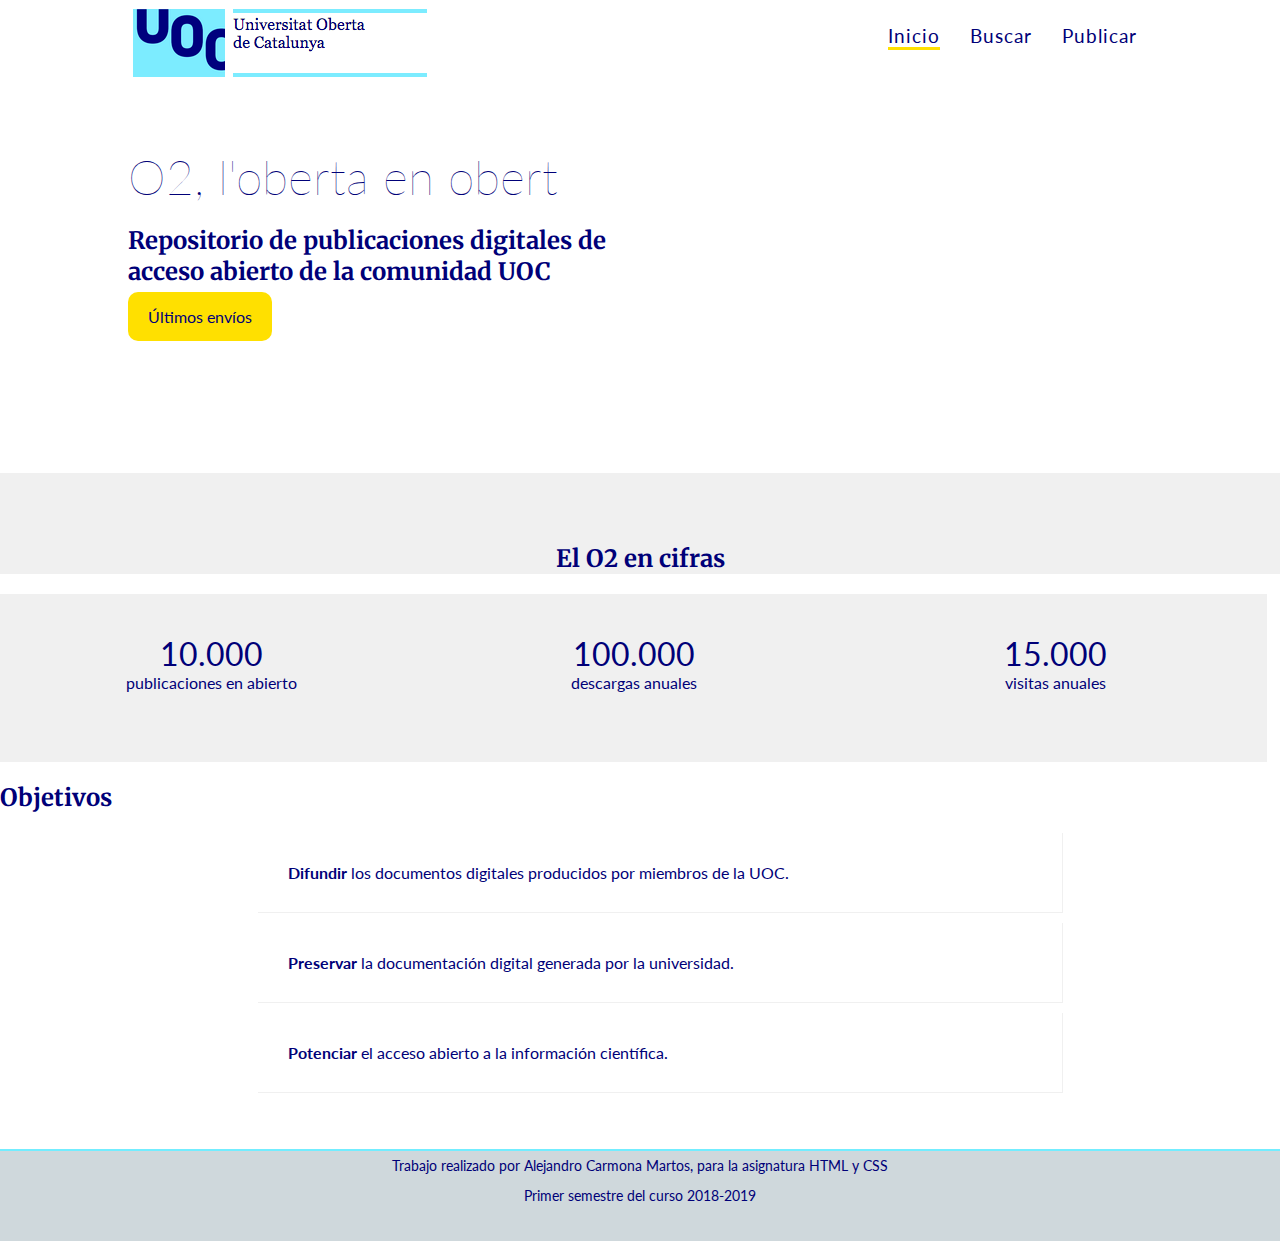
<file: index.html>
<!DOCTYPE html>
<html lang="es">
<head>
	<title>Inicio · PEC2 HTML y CSS</title>
	<meta charset="UTF-8">
	<link rel="stylesheet" href="https://use.fontawesome.com/releases/v5.4.1/css/all.css" integrity="sha384-5sAR7xN1Nv6T6+dT2mhtzEpVJvfS3NScPQTrOxhwjIuvcA67KV2R5Jz6kr4abQsz" crossorigin="anonymous">
	<link rel="stylesheet" type="text/css" href="css/estilos.css">
</head>
<body class="index">
	<header role="banner">
		<div>
			<a href="index.html"><img src="img/logo.png" alt="logotipo UOC"></a>
		</div>
		<nav>
			<ul>
				<li><a href="index.html" class="actual">Inicio</a></li>
				<li><a href="http://openaccess.uoc.edu/webapps/o2/?locale=es" target="_blank">Buscar</a></li>
				<li><a href="publicar.html">Publicar</a></li>
			</ul>
		</nav>
	</header>
	<main>
		<div class="clear"></div>
		<section class="inicioDestacado">
			<div>
				<h1 lang="ca">O2, l'oberta en obert </h1>
				<h2>Repositorio de publicaciones digitales de acceso abierto de la comunidad UOC</h2>
				<a href="ultimos-envios.html" class="boton">Últimos envíos</a>
			</div>
			<iframe title="El Acceso Abierto y el repositorio digital de la UOC" width="100%" height="315" src="https://www.youtube.com/embed/o2ZF15PyTZk" frameborder="0" allow="accelerometer; autoplay; encrypted-media; gyroscope; picture-in-picture" allowfullscreen></iframe>
		</section>
		<div class="clear"></div>
		<section class="inicioCifras">
			<h2>El O2 en cifras</h2>
			<div class="inicioCifrasColumnas">
				<div><i class="fas fa-newspaper" aria-hidden="true"></i>10.000 <span>publicaciones en abierto</span></div>
				<div><i class="fas fa-download" aria-hidden="true"></i>100.000 <span>descargas anuales</span></div>
				<div><i class="fas fa-users" aria-hidden="true"></i>15.000 <span>visitas anuales</span></div>
			</div>
		</section>
		<div class="clear"></div>
		<section class="inicioObjetivos">
			<h2>Objetivos</h2>
			<ul>
				<li><span>Difundir</span> los documentos digitales producidos por miembros de la UOC.</li>
				<li><span>Preservar</span> la documentación digital generada por la universidad.</li>
				<li><span>Potenciar</span> el acceso abierto a la información científica.</li>
			</ul>
		</section>
		<div class="clear"></div>
	</main>
	<footer role="contentinfo">
			<p>Trabajo realizado por Alejandro Carmona Martos, para la asignatura HTML y CSS</p>
			<p>Primer semestre del curso 2018-2019</p>		
	</footer>

</body>
</html>
</file>
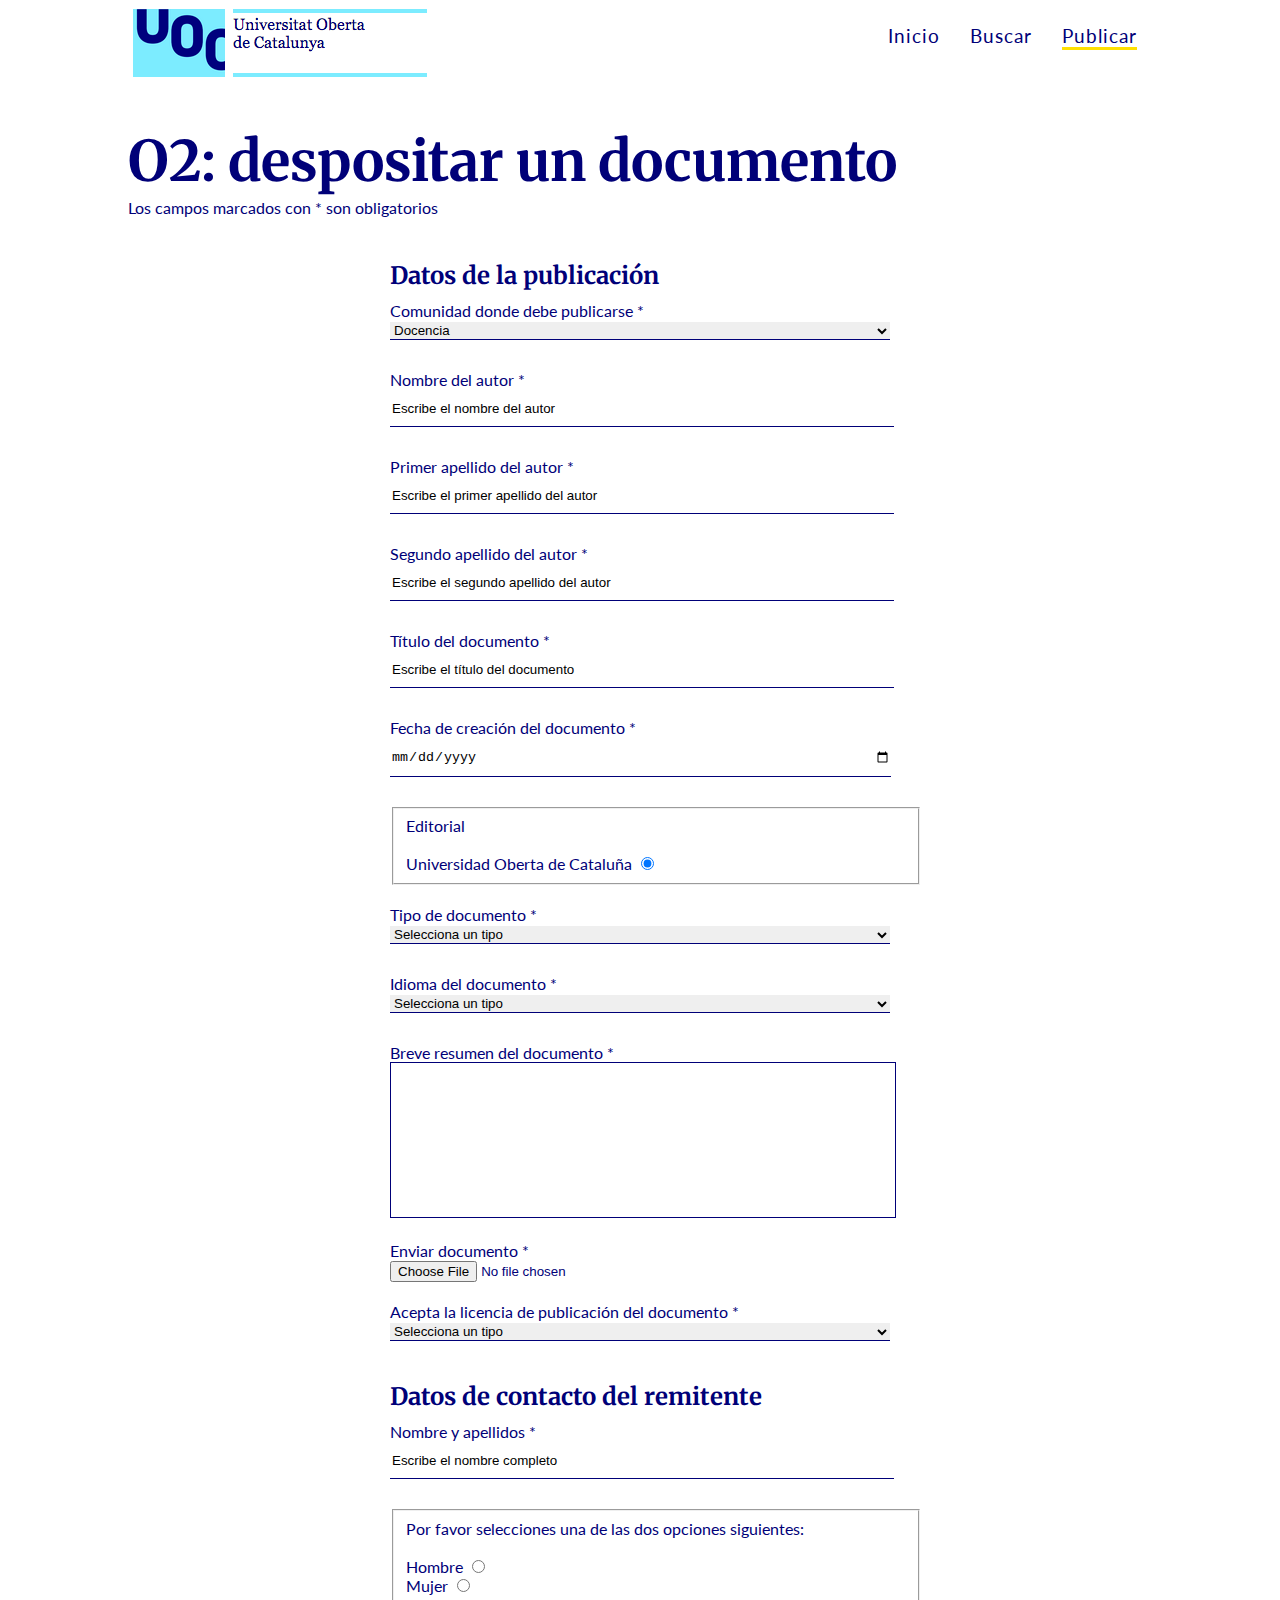
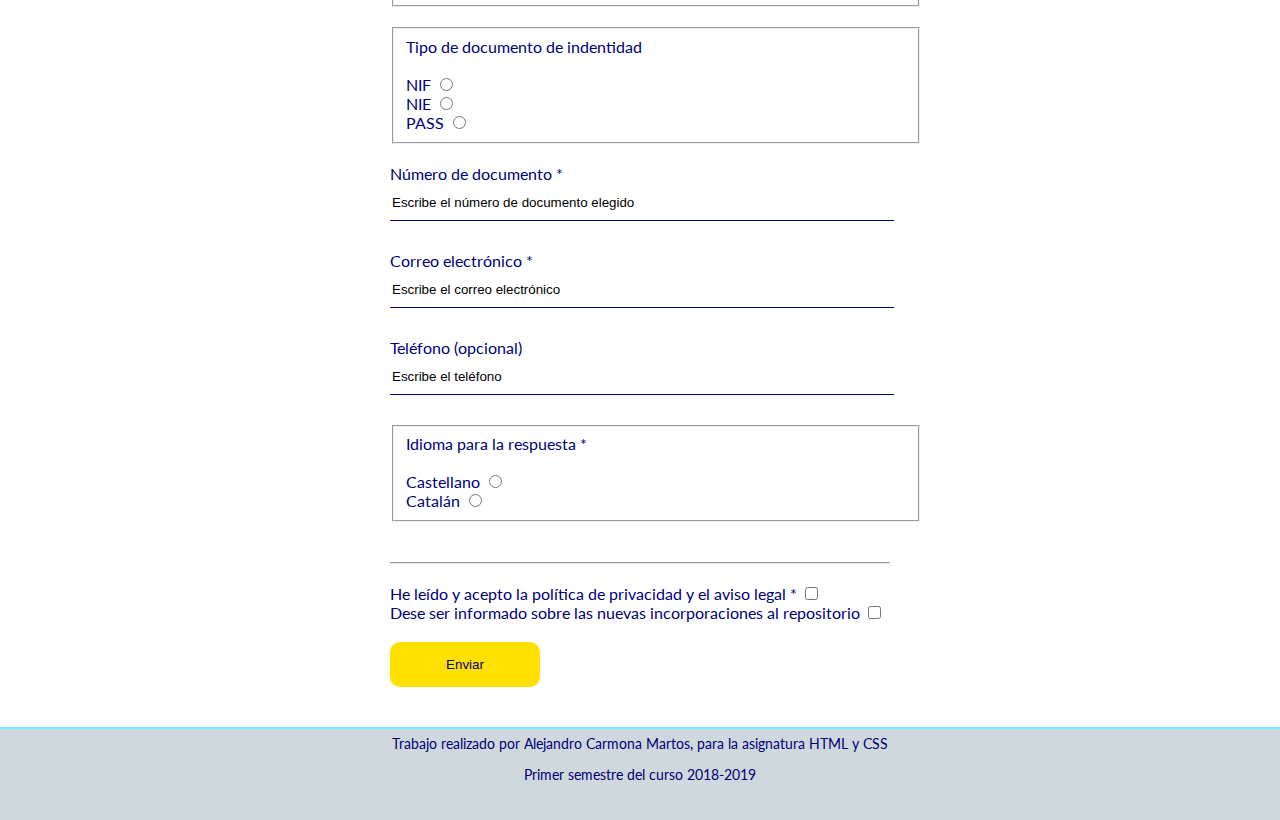
<file: publicar.html>
<!DOCTYPE html>
<html lang="es">
<head>
	<title>Despositar un documento · PEC2 HTML y CSS</title>
	<meta charset="UTF-8">
	<link rel="stylesheet" href="https://use.fontawesome.com/releases/v5.4.1/css/all.css" integrity="sha384-5sAR7xN1Nv6T6+dT2mhtzEpVJvfS3NScPQTrOxhwjIuvcA67KV2R5Jz6kr4abQsz" crossorigin="anonymous">
	<link rel="stylesheet" type="text/css" href="css/estilos.css">
</head>
<body class="publicar">
	<header role="banner">
		<div>
			<a href="index.html"><img src="img/logo.png" alt="logotipo UOC"></a>
		</div>
		<nav>
			<ul>
				<li><a href="index.html" >Inicio</a></li>
				<li><a href="http://openaccess.uoc.edu/webapps/o2/?locale=es" target="_blank">Buscar</a></li>
				<li><a href="publicar.html" class="actual">Publicar</a></li>
			</ul>
		</nav>
	</header>
	<main>
		<div class="clear"></div>
		<section class="publicarFormulario">
			<h1>O2: despositar un documento</h1>
			<p>Los campos marcados con * son obligatorios</p>
			<form>
				<h2>Datos de la publicación</h2>

				<label for="select">Comunidad donde debe publicarse *
					<select id="select">
						<optgroup label="select">
							<option value="docencia">Docencia</option>
							<option value="institucional">Institucional</option>
							<option value="investigacion">Investigación</option>
							<option value="datos">Datos</option>
						</optgroup>
					</select>
				</label>

				<label for="nombre-del-autor">Nombre del autor *
					<input type="text" name="nombre-del-autor" id="nombre-del-autor" placeholder="Escribe el nombre del autor" required pattern="[A-Za-z]+" minlength="2" maxlength="64">
				</label>

				<label for="primer-apellido-autor">Primer apellido del autor *
					<input type="text" name="primer-apellido-autor" id="primer-apellido-autor" placeholder="Escribe el primer apellido del autor" required pattern="[A-Za-z]+" minlength="2" maxlength="64">
				</label>

				<label for="segundo-apellido-autor">Segundo apellido del autor *
					<input type="text" name="segundo-apellido-autor" id="segundo-apellido-autor" placeholder="Escribe el segundo apellido del autor" required pattern="[A-Za-z]+" minlength="2" maxlength="64">
				</label>

				<label for="titulo-documento">Título del documento *
					<input type="text" name="titulo-documento" id="titulo-documento" placeholder="Escribe el título del documento" pattern="[A-Za-z]+" minlength="2" maxlength="64">
				</label>

				<label for="fecha-creacion-documento">Fecha de creación del documento *
					<input type="date" name="fecha-creacion-documento" id="fecha-creacion-documento" required>
				</label>


				<fieldset class="radio">
					<p>Editorial</p>
					<label for="editorial">Universidad Oberta de Cataluña
						<input type="radio" name="editorial" id="editorial" value="uoc" checked>
					</label>
				</fieldset>

				<label for="tipo-documento">Tipo de documento *
					<select id="tipo-documento">
						<optgroup label="tipo-documento">
							<option value="">Selecciona un tipo</option>
							<option value="articulo">Artículo</option>
							<option value="tfg">Trabajo fin de carrera</option>
							<option value="tfm">Trabajo fin de máster</option>
							<option value="tesis-doctoral">Tesis doctoral</option>
							<option value="libro">Libro</option>
							<option value="capitulo-o-parte-de-libro">Capítulo o parte de libro</option>
							<option value="revision">Revisión</option>
							<option value="Conferencia">Conferencia</option>
							<option value="clase">Clase</option>
							<option value="informe-investigacion">Informe investigación</option>
							<option value="informe-interno">Informe interno</option>
							<option value="hoja-informativa">Hoja informativa</option>
							<option value="documental">Documental</option>
						</optgroup>
					</select>
				</label>

				<label for="idioma-documento">Idioma del documento *
					<select id="idioma-documento">
						<optgroup label="idioma-documento">
							<option value="">Selecciona un tipo</option>
							<option value="castellano">Castellano</option>
							<option value="catalan">Catalán</option>
							<option value="ingles">Inglés</option>
							<option value="aleman">Alemán</option>
							<option value="france">Frances</option>
							<option value="italiano">Italiano</option>
							<option value="japones">Japonés</option>
							<option value="chino">Chino</option>
							<option value="otro">otro</option>
						</optgroup>
					</select>
				</label>

				<label for="resumen">Breve resumen del documento *
					<textarea name="resumen" id="resumen" cols="25" rows="3"></textarea>
				</label>

				<label for="enviar-documento">Enviar documento *
					<input type="file" name="enviar-documento" id="enviar-documento">
				</label>

				<label for="licencia">Acepta la licencia de publicación del documento *
					<select id="licencia">
						<optgroup label="licencia">
							<option value="">Selecciona un tipo</option>
							<option value="Reconocimiento-NoComercial-SinObraDerivada">Reconocimiento NoComercial-SinObraDerivada 3.0</option>
							<option value="reconocimiento-nocomercial-compartirigual">Reconocimiento -NoComercial-CompartirIgual 3.0</option>
							<option value="reconocimiento-sinobraderivada">Reconocimiento -SinObraDerivada 3.0 </option>
							<option value="reconocimiento-compartirigual">Reconocimiento -CompartirIgual 3.0</option>
							<option value="reconocimiento">Reconocimiento 3.0</option>
						</optgroup>
					</select></label>

				<h2>Datos de contacto del remitente</h2>
				<label for="nombre-completo">Nombre y apellidos *
					<input type="text" name="nombre-completo" id="nombre-completo" placeholder="Escribe el nombre completo">
				</label>

				<fieldset class="radio">
					<p>Por favor selecciones una de las dos opciones siguientes: </p>
					<div>
						<label for="hombre">Hombre
							<input type="radio" name="genero" id="hombre" value="hombre" >
						</label>
					</div>
					<div>
						<label for="mujer">Mujer
							<input type="radio" name="genero" id="mujer" value="mujer" >
						</label>
					</div>
				</fieldset>
				<fieldset class="radio">
					<p>Tipo de documento de indentidad </p>
					<div>
						<label for="nif">NIF
							<input type="radio" name="documento" id="nif" value="nif" >
						</label>
					</div>
					<div>
						<label for="nie">NIE
							<input type="radio" name="documento" id="nie" value="nie" >
						</label>
					</div>
					<div>
						<label for="pass">PASS
							<input type="radio" name="documento" id="pass" value="pass" >
						</label>
					</div>
				</fieldset>

				<label for="numero-documento">Número de documento *
					<input type="text" name="numero-documento" id="numero-documento" placeholder="Escribe el número de documento elegido" required pattern="[A-Za-z]+" minlength="2" maxlength="128">
				</label>

				<label for="email">Correo electrónico *
					<input type="email" name="email" id="email" placeholder="Escribe el correo electrónico" required>
				</label>

				<label for="telefono">Teléfono (opcional)
					<input type="tel" name="telefono" id="telefono" placeholder="Escribe el teléfono" pattern="[0-9]+" minlength="9" maxlength="10">
				</label>

				<fieldset class="radio">
					<p>Idioma para la respuesta *</p>
					<div>
						<label for="castellano">Castellano
							<input type="radio" name="idioma-respuesta" id="castellano" value="castellano" >
						</label>
					</div>
					<div>
						<label for="catalan">Catalán
							<input type="radio" name="idioma-respuesta" id="catalan" value="calatan" >
						</label>
					</div>
				</fieldset>
				<hr>

				<div>
					<label for="politica-de-privacidad">He leído y acepto la política de privacidad y el aviso legal *
						<input type="checkbox" name="politica-de-privacidad" id="politica-de-privacidad" required>
					</label>
				</div>

				<div>
					<label for="ser-informado">Dese ser informado sobre las nuevas incorporaciones al repositorio
						<input type="checkbox" name="ser-informado" id="ser-informado">
					</label>
				</div>

				<input type="submit" name="enviar" class="boton" role="button" value="Enviar">
			</form>

		</section>
		<div class="clear"></div>
	</main>
	<footer>
			<p>Trabajo realizado por Alejandro Carmona Martos, para la asignatura HTML y CSS</p>
			<p>Primer semestre del curso 2018-2019</p>		
	</footer>

</body>
</html>
</file>
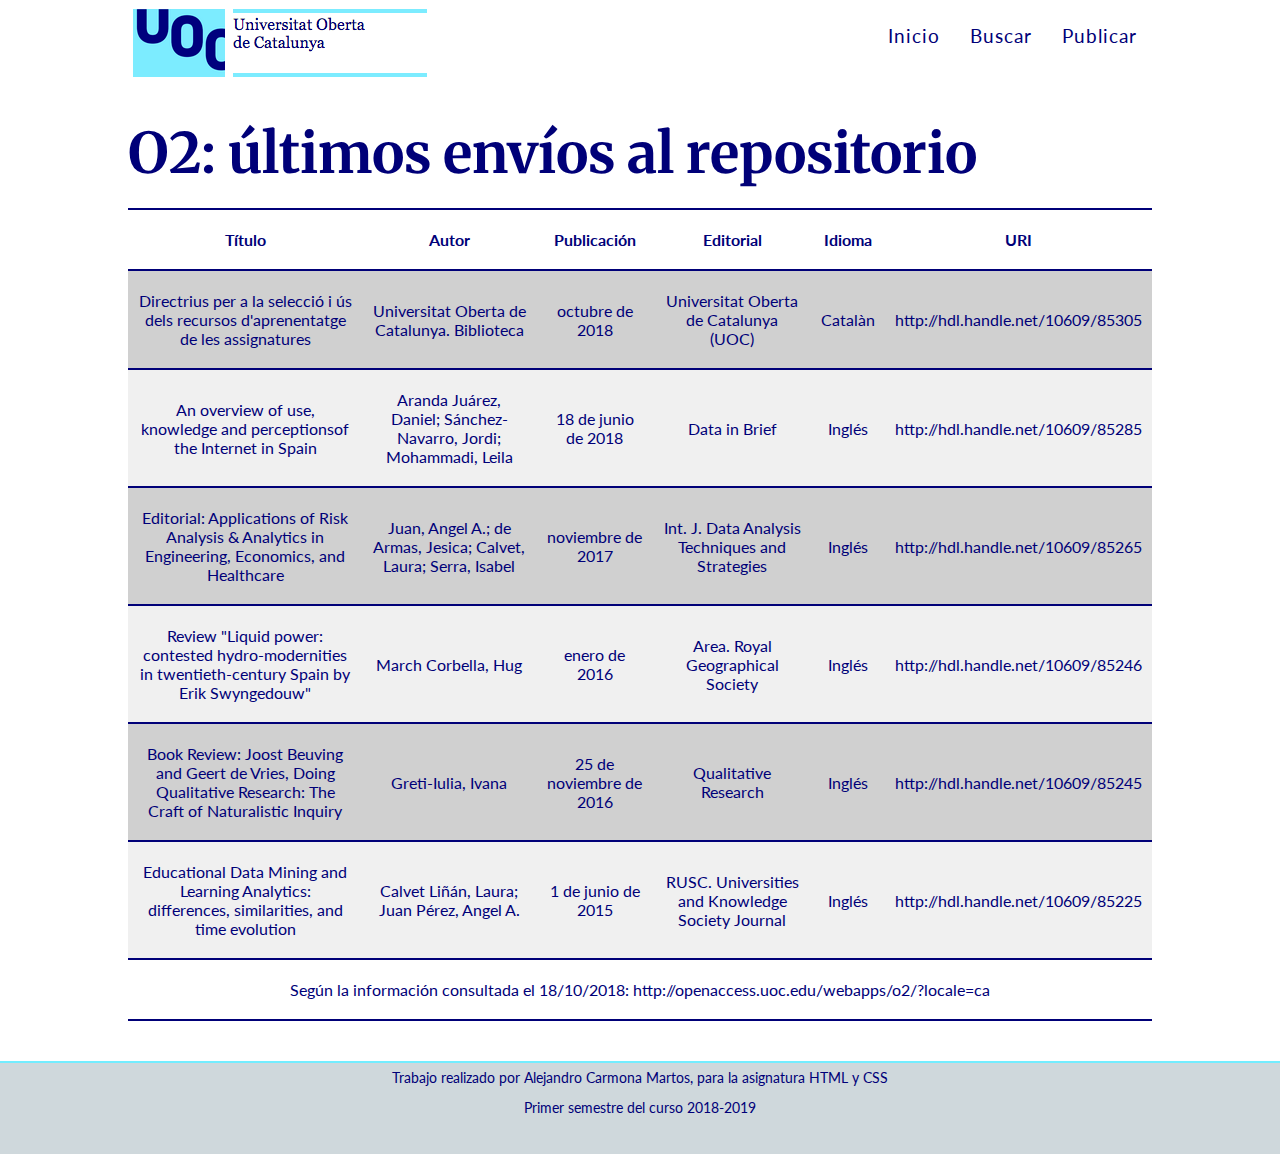
<file: ultimos-envios.html>
<!DOCTYPE html>
<html lang="es">
<head>
	<title>Últimos envíos · PEC2 HTML y CSS</title>
	<meta charset="UTF-8">
	<link rel="stylesheet" href="https://use.fontawesome.com/releases/v5.4.1/css/all.css" integrity="sha384-5sAR7xN1Nv6T6+dT2mhtzEpVJvfS3NScPQTrOxhwjIuvcA67KV2R5Jz6kr4abQsz" crossorigin="anonymous">
	<link rel="stylesheet" type="text/css" href="css/estilos.css">
</head>
<body class="ultimos-envios">
	<header role="banner">
		<div>
			<a href="index.html"><img src="img/logo.png" alt="logotipo UOC"></a>
		</div>
		<nav>
			<ul>
				<li><a href="index.html" >Inicio</a></li>
				<li><a href="http://openaccess.uoc.edu/webapps/o2/?locale=es" target="_blank">Buscar</a></li>
				<li><a href="publicar.html">Publicar</a></li>
			</ul>
		</nav>
	</header>
	<main>
		<div class="clear"></div>
		<section class="tabla-envios">
			<h1>O2: últimos envíos al repositorio</h1>
			<table>
				<thead>
				<tr>
					<th><i class="fas fa-book-reader" aria-hidden="true"></i>Título</th>
					<th><i class="fas fa-user-edit" aria-hidden="true"></i>Autor</th>
					<th><i class="fas fa-calendar-alt" aria-hidden="true"></i>Publicación</th>
					<th><i class="fas fa-briefcase" aria-hidden="true"></i>Editorial</th>
					<th><i class="fas fa-language" aria-hidden="true"></i>Idioma</th>
					<th><i class="fas fa-globe" aria-hidden="true"></i>URI</th>
				</tr>
				</thead>
				<tbody>
				<tr>
					<td lang="ca">Directrius per a la selecció i ús dels recursos d'aprenentatge de les assignatures</td>
					<td lang="ca">Universitat Oberta de Catalunya. Biblioteca</td>
					<td>octubre de 2018</td>
					<td lang="ca">Universitat Oberta de Catalunya (UOC)</td>
					<td>Catalàn</td>
					<td><a href="http://hdl.handle.net/10609/85305" target="_blank">http://hdl.handle.net/10609/85305</a></td>
				</tr>
				<tr>
					<td lang="en">An overview of use, knowledge and perceptionsof the Internet in Spain</td>
					<td>Aranda Juárez, Daniel; Sánchez-Navarro, Jordi; Mohammadi, Leila</td>
					<td>18 de junio de 2018</td>
					<td lang="en">Data in Brief</td>
					<td>Inglés</td>
					<td><a href="http://hdl.handle.net/10609/85285" target="_blank">http://hdl.handle.net/10609/85285</a></td>
				</tr>
				<tr>
					<td lang="en">Editorial: Applications of Risk Analysis & Analytics in Engineering, Economics, and Healthcare</td>
					<td>Juan, Angel A.; de Armas, Jesica; Calvet, Laura; Serra, Isabel</td>
					<td>noviembre de 2017</td>
					<td lang="en">Int. J. Data Analysis Techniques and Strategies</td>
					<td>Inglés</td>
					<td><a href="http://hdl.handle.net/10609/85265" target="_blank">http://hdl.handle.net/10609/85265</a></td>
				</tr>
				<tr>
					<td lang="en">Review "Liquid power: contested hydro-modernities in twentieth-century Spain by Erik Swyngedouw"</td>
					<td>March Corbella, Hug</td>
					<td>enero de 2016</td>
					<td lang="en">Area. Royal Geographical Society</td>
					<td>Inglés</td>
					<td><a href="http://hdl.handle.net/10609/85246" target="_blank">http://hdl.handle.net/10609/85246</a></td>
				</tr>
				<tr>
					<td lang="en">Book Review: Joost Beuving and Geert de Vries, Doing Qualitative Research: The Craft of Naturalistic Inquiry</td>
					<td>Greti-Iulia, Ivana</td>
					<td>25 de noviembre de 2016</td>
					<td lang="en">Qualitative Research</td>
					<td>Inglés</td>
					<td><a href="http://hdl.handle.net/10609/85245" target="_blank">http://hdl.handle.net/10609/85245</a></td>
				</tr>
				<tr>
					<td lang="en">Educational Data Mining and Learning Analytics: differences, similarities, and time evolution</td>
					<td>Calvet Liñán, Laura; Juan Pérez, Angel A.</td>
					<td>1 de junio de 2015</td>
					<td lang="en">RUSC. Universities and Knowledge Society Journal</td>
					<td>Inglés</td>
					<td><a href="http://hdl.handle.net/10609/85225" target="_blank">http://hdl.handle.net/10609/85225</a></td>
				</tr>
				</tbody>
				<tfoot>
				<tr>
					<td colspan="6">Según la información consultada el 18/10/2018: <a href="http://openaccess.uoc.edu/webapps/o2/?locale=ca" target="_blank">http://openaccess.uoc.edu/webapps/o2/?locale=ca</a></td>
				</tr>
				</tfoot>
			</table>


		</section>
		<div class="clear"></div>
	</main>
	<footer role="contentinfo">
			<p>Trabajo realizado por Alejandro Carmona Martos, para la asignatura HTML y CSS</p>
			<p>Primer semestre del curso 2018-2019</p>
	</footer>

</body>
</html>
</file>
<file: css/estilos.css>
/*------------------------------------------------

Máster de Desarrollo de aplicaciones y sitios web
HTML y CSS
Alejandro Carmona Martos
PEC2

------------------------------------------------*/

/* Importamos las fuentes para nuestra web*/
@import url('https://fonts.googleapis.com/css?family=Lato:400,700|Merriweather:700');

/*
Paleta de colores:
 #000078 AZUL OSCURO;
 #73EDFF AZUL CLARO;
 #FFE000 AMARILLO;
 #D0D0D0 GRIS OSCURO;
 #F0F0F0 GRIS CLARO;
*/


p {
	line-height: 1.5;
}


/* Eliminar el padding y margin que el navegador introduce por defecto, y aplicar la funete de letra principal*/
body{
	margin: 0;
	padding: 0;
    font-family: 'Lato', sans-serif;
    color:#000078;
}

/* Clase para forzar que los float tenga una altura suficiente */
.clear{
	clear: both;
}

/* Fuente para los títulos de la web  */
h1,h2,h3{
    font-family: 'Merriweather', serif;
}
/* Tamaño de los títulos principales*/
h1{font-size: 3.5rem;}


/* Quitamos la decoración por defecto de los enlaces para que no estén subrayados, 
y le decimos que el borde y padding se incluya en la caja y no modique el ancho para después hacer 
hover en los enlaces y que no deforme los tamaños*/
a{
	text-decoration: none;
	box-sizing: border-box;
	color:#000078;
}

/* enlaces e input type submit para que tengan forma de botón: 
fondo, espacio interno, borde redondeado, transición al hacer hover en el ratón*/
a.boton, input.boton{
	padding: 15px 20px;
	background: #FFE000;
	border-radius: 10px;
	-webkit-transition: background 2s; /* Safari */
    transition: background 0.5s;
}

/* Efecto hover al pasar el ratón por encima, cambiamos el fondo. */
a.boton:hover,input.boton:hover{
	background: #73EDFF;
}
a:hover{color:#222;}


/******************** 
      Cabecera 
*********************/
/* Cabecera. Fijamos un ancho para que se ajuste a nuestro grid elegido y  alineamos al centro*/
header{
	width: 80%;
	margin: 0 auto;
}
/* Logo como elemento flotante a la izquierda*/
header div{float: left;}

/************************
   Menú de navegación 
 ************************/

/* Menú de navegacón como elemento flotante a la derecha*/
header nav{float: right;}


/* Hacemos que los elemento tengan una disposición flexible y así poder ajustarlos al centro con las nuevas propiedades flexibles de CSS3*/
nav ul{
	display: flex;
	justify-content: center;
	list-style: none;
}

nav ul li{
	padding: 8px 15px;
	margin: 0px;
}

/* Damos forma a los elementos de navegación:
Espaciado entre las letras.
Color de la fuente, el espacio del enlace y su caja contenedora 
y no haya margenes entre enlaces.
*/

nav ul li a{
	letter-spacing: 1px;
	font-size: 1.2rem;
}

/*Aplicamos un borde inferior al hacer hover al enlace 
y a la clase actual que nos marca en la página que nos encontramos*/

nav ul li a:hover, .actual{border-bottom: solid 3px #FFE000;}

/*******************
    Inicio
********************/

/* Cambiamos el estilo de los subtitulos en toda la página de inicio*/

/* Destacado **********************************************/

.index h1{
	margin: 0;
	font-size: 2rem;
	font-weight: lighter;
	text-align: center;
	padding-top: 30px;
}

/* Destacado fijamos un ancho para que se ajuste a nuestro grid elegido y  alineamos al centro*/
.inicioDestacado{
	width: 80%;
	margin: 0 auto;
	margin-top: 30px;
}
/* Texto con parrafo y botón lo hacemos flotante a la izquierda*/
.inicioDestacado div{float: left;}

/* Video de Youtube flotante a la derecha*/
.inicioDestacado iframe{float: left;}

/* damos un ancho del 50% para dividir en dos columnas, y añadimos el color de la fuente.*/
.inicioDestacado div, .inicioDestacado iframe{
	width: 50%; 
	color:#000078 
}

/* Cambiamos el estilo del h1 para que se asimile a un párrafo, 
pero he elegido este en concreto por su valor semantico a la hora de las búsquedas
a través de motores de busquedas. */
.inicioDestacado h1{
	font-size: 1.2rem;
	font-family: 'Lato' , sans-serif;
	font-weight: lighter;
	padding-right: 60px;
	margin-bottom: 30px;
}

/* Cambiamos el Subitutlo indicado, ya que el tamaño 
es mayor al de los subtitulos creados para todo el inicio*/
.inicioDestacado h1{
	font-size: 3rem;
	margin: 0;
	padding-right: 60px;
	text-align: left;
}


/* Cifras **************************************************/

/* Definimos características principales a esta sección. 
Texto alineado al centro, color de la fuente, fondo gris y 
los espacios internos y márgenes de la caja.*/
.inicioCifras{
	text-align: center;
	color:#000078;
	background: #F0F0F0;
	padding-top: 50px;
	margin-top: 40px;
}

/*Creamos las tres columnas alineadas a la izquierda definiendo el fondo, 
el espacio interno y el tamaño de fuente*/
.inicioCifrasColumnas div{
	width: 33%;
	float: left;
	background: #F0F0F0;
	padding-top: 30px;
	padding-bottom: 70px;
	font-size: 2rem;
}

/* Definimos las propiedades de los iconos fuente. Damos mayor tamaño 
y le damos una disposición en bloque para que ocupen toda su fila y el contenido 
siguiente se posicione en la fila inferior*/
.inicioCifrasColumnas div i{
	font-size: 4.5rem;
	display: block;
	margin-bottom: 10px;
}
/*Hacemos que el texto se posiciones debajo con un tamañano normal de parrafo. 
Las cifras tiene el tamaño del .inicioCifrasColumnas div*/
.inicioCifrasColumnas div span{
	display: block;
	font-size: 1rem;
}

/* Objetivos **********************************************/

/* Definimos característica principal a esta sección el color de la fuente.*/

.inicioObjetivos{
	color:#000078;
}


/* Formateamos la lista para que tenga la apariencia de la propuesta recibida
Eliminamos estilos de lista predefinicos.
Damos un espacio interior.
Un ancho máximo.
Bordes derecho e inferior.
Separamos los li con un margen superior.*/
.inicioObjetivos ul li{
	list-style: none;
	margin: 0 auto;
	max-width: 60%;
	padding: 30px;
	border: 0;
	border-bottom: 1px solid #F0F0F0;
	border-right: 1px solid #F0F0F0;
	margin-top: 10px;
}

/* Hacemos negrita la palabra destacad de esta sección*/
.inicioObjetivos span{
	font-weight: bold;
}


/*******************
    Publicar
********************/
/* Publicar.Fijamos un ancho para que se ajuste a nuestro grid elegido y  alineamos al centro*/
.publicarFormulario{
	width: 80%;
	margin: 0 auto;
	margin-top: 30px;
}
/* corregimos el margen del título principal*/
.publicar h1{
	margin-bottom: 0px;
}
/* corregimos el margen de los parrafos */
.publicar p{
	margin-top:0px;
}
/* Corregimos el margen de los subtitulos*/
.publicar h2{
	margin: 40px 0px 10px 0px;
}

/* Damos un máximo de ancho y centramos el formulario*/
form{
	max-width: 500px;
	margin: 0 auto;
}

/* Editamos los input y select de nuestro formulario:
Disposición en bloque, ancho 100%, quitamos el borde predeterminado
y le añadimos el borde inferior*/
.publicar form input[type="text"],
.publicar form input[type="date"],
.publicar form input[type="email"],
.publicar form input[type="tel"],
.publicar form select{
	display: block;
	margin:2px 0px 30px 0px;
	width: 100%;
	border: 0;
	border-bottom: solid 1px #000078;
}
/* Damos espacio interno a los input que se visualizan con una caja.*/
.publicar form input[type="text"],
.publicar form input[type="date"],
.publicar form input[type="email"],
.publicar form input[type="tel"]{	
	padding-top: 10px;
	padding-bottom:10px;
}

/* Añadimos color a los placeholder en todos los navegadores*/
::-webkit-input-placeholder { /* Chrome/Opera/Safari */
  color:#000;
}
::-moz-placeholder { /* Firefox 19+ */
  color:#000;
}
:-ms-input-placeholder { /* IE 10+ */
  color:#000;
}
:-moz-placeholder { /* Firefox 18- */
  color:#000;
}
::placeholder{
  color:#000;
}

/* Los radio los agrupamos en un div con disposicion en linea y con un ancho 100%*/
.radio{
	display: inline-block;
	margin-bottom:20px;
	width: 100%;
}

/* Formateamos con el ancho 100%, borde a toda la caja, hacemos que nos se modifique por el usuario
y le damos un alto predeterminado.*/
textarea{
	width: 100%;
	margin-bottom: 20px;
	border:solid 1px #000078;
	height: 150px;
	resize: none;
}
/* Ancho completo y el margen para separar este input*/
input[type="file"]{
	margin-bottom: 20px;
	width: 100%;
}
/* Cambiamos color y damos margenes superior e inferor.*/
hr{color: #F0F0F0;margin: 20px 0px;}

/* Añadimos la forma de botón al submit. 
Utilizamos las propiedads anteriores y 
quitamos estilos que viene predeterminados con el input*/
.publicar form input.boton{
	border:0;
	color:#000078;
	width: 150px;
	cursor: pointer;
	margin-top: 20px;
}

/*******************
    Últimos envíos
********************/
/* Margen superior a la sección*/

.tabla-envios{
	margin-top: 30px;
}

/* Centramos la caja del h1, para que esté alineado con el borde de la tabla*/
.ultimos-envios h1{
	width: 80%;
	margin: 0 auto;
	margin-bottom: 20px;
}

/* Añadimos el ancho de la tabla, combinamos los bordes de las celdas y alineamos texto al centro*/
table{
	width: 80%;
	margin: 0 auto;
	text-align: center;
	border-collapse: collapse;
}

/* Para que el icono se posicione en una sola linea*/
th i.fas{
	display: block;
}

/* Espacio interno a las celdas*/
td,th{
	padding: 20px 10px;
}

/*Bordes a las filas*/
tr{
	border: none;
	border-top: #000078 solid 2px;
	border-bottom: #000078 solid 2px;
}

/*Coloreado par e impar a las filas del cuerpo de la tabla*/
tbody tr:nth-child(even) { background: #F0F0F0 }
tbody tr:nth-child(odd) { background: #D0D0D0}
/*******************
     Pie de página
********************/

/* Definimos fondo, separación con respecto a la sección principal y el espacio interno inferior*/
footer{
	background:#cfd8dc;
	margin-top: 40px;
	padding-bottom: 30px;
	border-top: solid 2px #73EDFF;
	color: #000078;
	text-align: center;
}

/*Damos color, tamaño de la fuente y espacio y márgenes al párrafo del pié de página. */
footer p{
	padding: 5px 0px;
	margin:0;
	font-size: 0.85rem;
}
</file>
